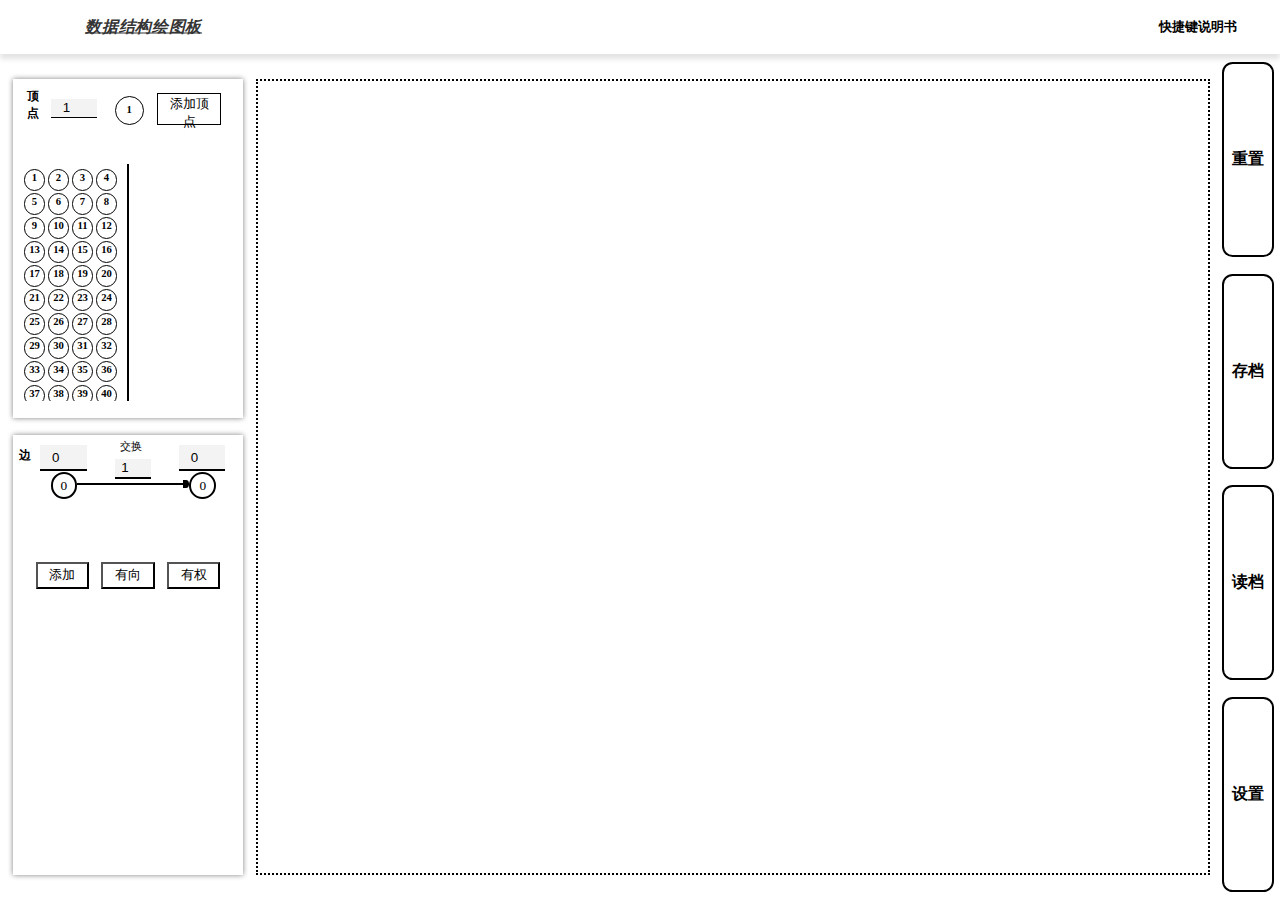
<file: index.html>
<!DOCTYPE html>
<html>
	<head>
		<meta charset="utf-8">
		<title>数据结构绘图板</title>
		<link rel="stylesheet" href="./index.css">
	</head>
	<body>
		<div class="navbar">
			<h2 class="navbar-logo">数据结构绘图板</h2>
			<a href="快捷键.html" target="_blank" class="navbar-instructions">快捷键说明书</a>
		</div>
		<div class="main">
			
			<div class="mask">
				
				<div class="settings">
					<div class="cross">X</div>
					<h1>敬请期待</h1>
					<!-- <button type="button">确定</button> -->
				</div>
				
				<div class="saving">
					<div class="cross">X</div>
					<h1 class="saving-title">存档</h1>
					<div class="saving-form">
						<div class="saving-input">
							<input type="text" class="saving-username" placeholder="用户名称">
							<input type="text" class="saving-boardname" placeholder="作品名称号">
						</div>
						<div class="saving-output">
							<h3>作品导出如下：</h3>
							<div class="saving-output-result"></div>
						</div>
					</div>
					
					<button type="button" class="saving-submit">保存至云端</button>
				</div>
				
				<div class="loading">
					<div class="cross">X</div>
					<h1 class="loading-title">读档</h1>
					
					<div class="loading-form">
						<div class="loading-input">
							<input type="text" class="loading-username" placeholder="用户名">
							<!-- <input type="text" class="loading-boardname" placeholder="作品名"> -->
							<button type="button" class="loading-search">搜索</button>
						</div>
						<div class="loading-list">
<!-- 							<div class="loading-item loading-item-selected">
								<div class="loading-item-boardname">最短路径1</div>
								<div class="loading-item-timestamp">2021-12-29 15:08:22</div>
								<button class="loading-item-delete">删除</button>
							</div> -->
						</div>
						<div class="loading-output">
							<h3>获取作品如下：</h3>
							<div class="loading-output-result"></div>
						</div>
					</div>
					
					
					<button type="button" class="loading-submit">确认读档</button>
				</div>
				
			</div>
			
			<div class="panel">
				<div class="vertex">
					<div class="vertex-form">
						<input type="number" class="vertex-newinfo" value="1">
						<div class="vertex-demo">1</div>
						<button type="button" class="vertex-new">添加顶点</button>
						<h3 class="vertex-title">顶点</h3>
					</div>
					<div class="vertex-list-unused"></div>
					<div class="vertex-list-using"></div>
					
				</div>
				<div class="edge">
					<div class="edge-form">
						<h3 class="edge-title">边</h3>
						<input type="number" class="edge-v1" value="0" title="快捷键:Q">
						<input type="number" class="edge-v2" value="0" title="快捷键:W">
						<input type="number" class="edge-dis"value="1">
						<div class="edge-demo-v1">0</div>
						<div class="edge-demo-v2">0</div>
						<div class="edge-edge edge-directed"></div>
						<div class="edge-exchange">交换</div>
						<div class="edge-control">
							<button type="button" class="edge-new" title="快捷键:X">添加</button>
							<button type="button" class="edge-direction">有向</button>
							<button type="button" class="edge-distance">有权</button>
						</div>
					</div>
					<div class="edge-list">
	<!-- 					<div class="edge-item" id="1-2-5">
							<div class="edge-item-v1">1</div>
							<div class="edge-item-v2">2</div>
							<div class="edge-item-dis edge-no-distance">5</div>
							<div class="edge-item-edge edge-directed"></div>
						</div> -->
					</div>
				</div>
			</div>
			<div class="board">
				<canvas id="canvas"></canvas>
			</div>
			<div class="controls">
				<button type="button" class="control-reset">重置</button>
				<button type="button" class="control-save">存档</button>
				<button type="button" class="control-load">读档</button>
				<button type="button" class="control-settings">设置</button>
			</div>
		</div>
	</body>
</html>

<script src="jquery-3.5.1.js"></script>
<script src="commen.js"></script>
<script src="Vertex.js"></script>
<script src="Note.js"></script>
<script src="Edge.js"></script>
<script src="index.js"></script>
</file>
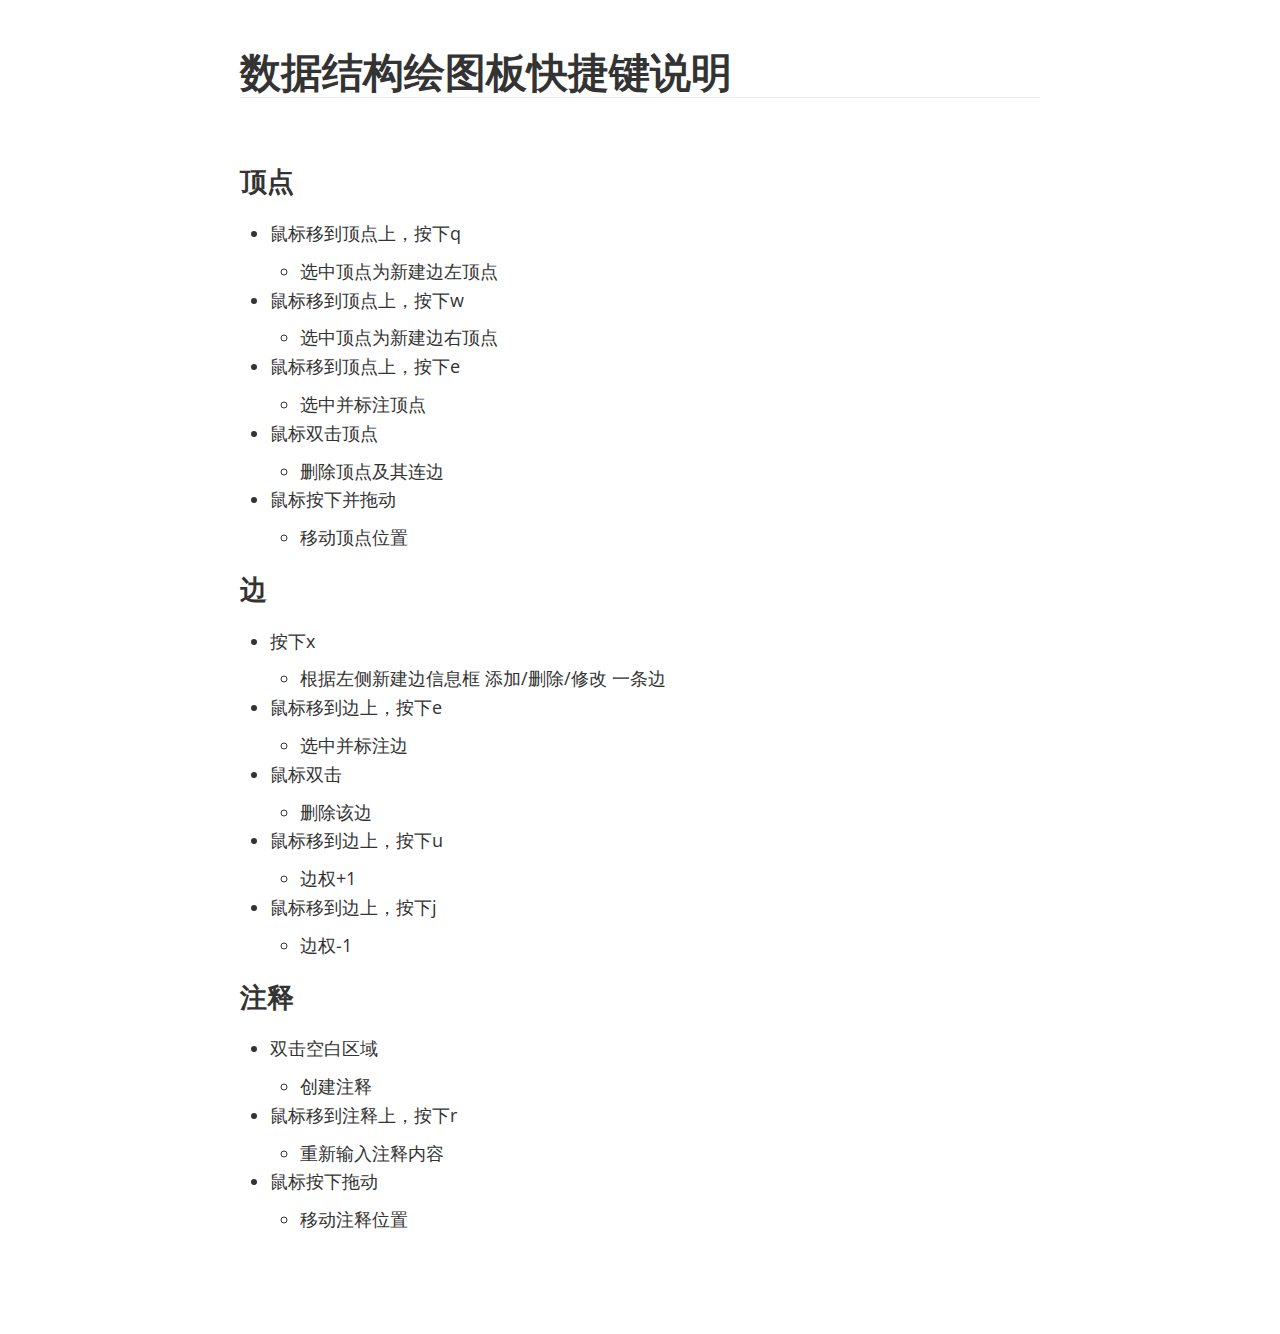
<file: 快捷键.html>
<!doctype html>
<html style='font-size:18px !important'>
<head>
<meta charset='UTF-8'><meta name='viewport' content='width=device-width initial-scale=1'>
<title>数据结构绘图板快捷键</title><link href='https://fonts.loli.net/css?family=Open+Sans:400italic,700italic,700,400&subset=latin,latin-ext' rel='stylesheet' type='text/css' /><style type='text/css'>html {overflow-x: initial !important;}:root { --bg-color:#ffffff; --text-color:#333333; --select-text-bg-color:#B5D6FC; --select-text-font-color:auto; --monospace:"Lucida Console",Consolas,"Courier",monospace; --title-bar-height:20px; }
.mac-os-11 { --title-bar-height:28px; }
html { font-size: 14px; background-color: var(--bg-color); color: var(--text-color); font-family: "Helvetica Neue", Helvetica, Arial, sans-serif; -webkit-font-smoothing: antialiased; }
body { margin: 0px; padding: 0px; height: auto; bottom: 0px; top: 0px; left: 0px; right: 0px; font-size: 1rem; line-height: 1.42857; overflow-x: hidden; background: inherit; tab-size: 4; }
iframe { margin: auto; }
a.url { word-break: break-all; }
a:active, a:hover { outline: 0px; }
.in-text-selection, ::selection { text-shadow: none; background: var(--select-text-bg-color); color: var(--select-text-font-color); }
#write { margin: 0px auto; height: auto; width: inherit; word-break: normal; overflow-wrap: break-word; position: relative; white-space: normal; overflow-x: visible; padding-top: 36px; }
#write.first-line-indent p { text-indent: 2em; }
#write.first-line-indent li p, #write.first-line-indent p * { text-indent: 0px; }
#write.first-line-indent li { margin-left: 2em; }
.for-image #write { padding-left: 8px; padding-right: 8px; }
body.typora-export { padding-left: 30px; padding-right: 30px; }
.typora-export .footnote-line, .typora-export li, .typora-export p { white-space: pre-wrap; }
.typora-export .task-list-item input { pointer-events: none; }
@media screen and (max-width: 500px) {
  body.typora-export { padding-left: 0px; padding-right: 0px; }
  #write { padding-left: 20px; padding-right: 20px; }
  .CodeMirror-sizer { margin-left: 0px !important; }
  .CodeMirror-gutters { display: none !important; }
}
#write li > figure:last-child { margin-bottom: 0.5rem; }
#write ol, #write ul { position: relative; }
img { max-width: 100%; vertical-align: middle; image-orientation: from-image; }
button, input, select, textarea { color: inherit; font: inherit; }
input[type="checkbox"], input[type="radio"] { line-height: normal; padding: 0px; }
*, ::after, ::before { box-sizing: border-box; }
#write h1, #write h2, #write h3, #write h4, #write h5, #write h6, #write p, #write pre { width: inherit; }
#write h1, #write h2, #write h3, #write h4, #write h5, #write h6, #write p { position: relative; }
p { line-height: inherit; }
h1, h2, h3, h4, h5, h6 { break-after: avoid-page; break-inside: avoid; orphans: 4; }
p { orphans: 4; }
h1 { font-size: 2rem; }
h2 { font-size: 1.8rem; }
h3 { font-size: 1.6rem; }
h4 { font-size: 1.4rem; }
h5 { font-size: 1.2rem; }
h6 { font-size: 1rem; }
.md-math-block, .md-rawblock, h1, h2, h3, h4, h5, h6, p { margin-top: 1rem; margin-bottom: 1rem; }
.hidden { display: none; }
.md-blockmeta { color: rgb(204, 204, 204); font-weight: 700; font-style: italic; }
a { cursor: pointer; }
sup.md-footnote { padding: 2px 4px; background-color: rgba(238, 238, 238, 0.7); color: rgb(85, 85, 85); border-radius: 4px; cursor: pointer; }
sup.md-footnote a, sup.md-footnote a:hover { color: inherit; text-transform: inherit; text-decoration: inherit; }
#write input[type="checkbox"] { cursor: pointer; width: inherit; height: inherit; }
figure { overflow-x: auto; margin: 1.2em 0px; max-width: calc(100% + 16px); padding: 0px; }
figure > table { margin: 0px; }
tr { break-inside: avoid; break-after: auto; }
thead { display: table-header-group; }
table { border-collapse: collapse; border-spacing: 0px; width: 100%; overflow: auto; break-inside: auto; text-align: left; }
table.md-table td { min-width: 32px; }
.CodeMirror-gutters { border-right: 0px; background-color: inherit; }
.CodeMirror-linenumber { user-select: none; }
.CodeMirror { text-align: left; }
.CodeMirror-placeholder { opacity: 0.3; }
.CodeMirror pre { padding: 0px 4px; }
.CodeMirror-lines { padding: 0px; }
div.hr:focus { cursor: none; }
#write pre { white-space: pre-wrap; }
#write.fences-no-line-wrapping pre { white-space: pre; }
#write pre.ty-contain-cm { white-space: normal; }
.CodeMirror-gutters { margin-right: 4px; }
.md-fences { font-size: 0.9rem; display: block; break-inside: avoid; text-align: left; overflow: visible; white-space: pre; background: inherit; position: relative !important; }
.md-diagram-panel { width: 100%; margin-top: 10px; text-align: center; padding-top: 0px; padding-bottom: 8px; overflow-x: auto; }
#write .md-fences.mock-cm { white-space: pre-wrap; }
.md-fences.md-fences-with-lineno { padding-left: 0px; }
#write.fences-no-line-wrapping .md-fences.mock-cm { white-space: pre; overflow-x: auto; }
.md-fences.mock-cm.md-fences-with-lineno { padding-left: 8px; }
.CodeMirror-line, twitterwidget { break-inside: avoid; }
.footnotes { opacity: 0.8; font-size: 0.9rem; margin-top: 1em; margin-bottom: 1em; }
.footnotes + .footnotes { margin-top: 0px; }
.md-reset { margin: 0px; padding: 0px; border: 0px; outline: 0px; vertical-align: top; background: 0px 0px; text-decoration: none; text-shadow: none; float: none; position: static; width: auto; height: auto; white-space: nowrap; cursor: inherit; -webkit-tap-highlight-color: transparent; line-height: normal; font-weight: 400; text-align: left; box-sizing: content-box; direction: ltr; }
li div { padding-top: 0px; }
blockquote { margin: 1rem 0px; }
li .mathjax-block, li p { margin: 0.5rem 0px; }
li blockquote { margin: 1rem 0px; }
li { margin: 0px; position: relative; }
blockquote > :last-child { margin-bottom: 0px; }
blockquote > :first-child, li > :first-child { margin-top: 0px; }
.footnotes-area { color: rgb(136, 136, 136); margin-top: 0.714rem; padding-bottom: 0.143rem; white-space: normal; }
#write .footnote-line { white-space: pre-wrap; }
@media print {
  body, html { border: 1px solid transparent; height: 99%; break-after: avoid; break-before: avoid; font-variant-ligatures: no-common-ligatures; }
  #write { margin-top: 0px; padding-top: 0px; border-color: transparent !important; }
  .typora-export * { -webkit-print-color-adjust: exact; }
  .typora-export #write { break-after: avoid; }
  .typora-export #write::after { height: 0px; }
  .is-mac table { break-inside: avoid; }
}
.footnote-line { margin-top: 0.714em; font-size: 0.7em; }
a img, img a { cursor: pointer; }
pre.md-meta-block { font-size: 0.8rem; min-height: 0.8rem; white-space: pre-wrap; background: rgb(204, 204, 204); display: block; overflow-x: hidden; }
p > .md-image:only-child:not(.md-img-error) img, p > img:only-child { display: block; margin: auto; }
#write.first-line-indent p > .md-image:only-child:not(.md-img-error) img { left: -2em; position: relative; }
p > .md-image:only-child { display: inline-block; width: 100%; }
#write .MathJax_Display { margin: 0.8em 0px 0px; }
.md-math-block { width: 100%; }
.md-math-block:not(:empty)::after { display: none; }
.MathJax_ref { fill: currentcolor; }
[contenteditable="true"]:active, [contenteditable="true"]:focus, [contenteditable="false"]:active, [contenteditable="false"]:focus { outline: 0px; box-shadow: none; }
.md-task-list-item { position: relative; list-style-type: none; }
.task-list-item.md-task-list-item { padding-left: 0px; }
.md-task-list-item > input { position: absolute; top: 0px; left: 0px; margin-left: -1.2em; margin-top: calc(1em - 10px); border: none; }
.math { font-size: 1rem; }
.md-toc { min-height: 3.58rem; position: relative; font-size: 0.9rem; border-radius: 10px; }
.md-toc-content { position: relative; margin-left: 0px; }
.md-toc-content::after, .md-toc::after { display: none; }
.md-toc-item { display: block; color: rgb(65, 131, 196); }
.md-toc-item a { text-decoration: none; }
.md-toc-inner:hover { text-decoration: underline; }
.md-toc-inner { display: inline-block; cursor: pointer; }
.md-toc-h1 .md-toc-inner { margin-left: 0px; font-weight: 700; }
.md-toc-h2 .md-toc-inner { margin-left: 2em; }
.md-toc-h3 .md-toc-inner { margin-left: 4em; }
.md-toc-h4 .md-toc-inner { margin-left: 6em; }
.md-toc-h5 .md-toc-inner { margin-left: 8em; }
.md-toc-h6 .md-toc-inner { margin-left: 10em; }
@media screen and (max-width: 48em) {
  .md-toc-h3 .md-toc-inner { margin-left: 3.5em; }
  .md-toc-h4 .md-toc-inner { margin-left: 5em; }
  .md-toc-h5 .md-toc-inner { margin-left: 6.5em; }
  .md-toc-h6 .md-toc-inner { margin-left: 8em; }
}
a.md-toc-inner { font-size: inherit; font-style: inherit; font-weight: inherit; line-height: inherit; }
.footnote-line a:not(.reversefootnote) { color: inherit; }
.md-attr { display: none; }
.md-fn-count::after { content: "."; }
code, pre, samp, tt { font-family: var(--monospace); }
kbd { margin: 0px 0.1em; padding: 0.1em 0.6em; font-size: 0.8em; color: rgb(36, 39, 41); background: rgb(255, 255, 255); border: 1px solid rgb(173, 179, 185); border-radius: 3px; box-shadow: rgba(12, 13, 14, 0.2) 0px 1px 0px, rgb(255, 255, 255) 0px 0px 0px 2px inset; white-space: nowrap; vertical-align: middle; }
.md-comment { color: rgb(162, 127, 3); opacity: 0.8; font-family: var(--monospace); }
code { text-align: left; vertical-align: initial; }
a.md-print-anchor { white-space: pre !important; border-width: initial !important; border-style: none !important; border-color: initial !important; display: inline-block !important; position: absolute !important; width: 1px !important; right: 0px !important; outline: 0px !important; background: 0px 0px !important; text-decoration: initial !important; text-shadow: initial !important; }
.md-inline-math .MathJax_SVG .noError { display: none !important; }
.html-for-mac .inline-math-svg .MathJax_SVG { vertical-align: 0.2px; }
.md-math-block .MathJax_SVG_Display { text-align: center; margin: 0px; position: relative; text-indent: 0px; max-width: none; max-height: none; min-height: 0px; min-width: 100%; width: auto; overflow-y: hidden; display: block !important; }
.MathJax_SVG_Display, .md-inline-math .MathJax_SVG_Display { width: auto; margin: inherit; display: inline-block !important; }
.MathJax_SVG .MJX-monospace { font-family: var(--monospace); }
.MathJax_SVG .MJX-sans-serif { font-family: sans-serif; }
.MathJax_SVG { display: inline; font-style: normal; font-weight: 400; line-height: normal; zoom: 90%; text-indent: 0px; text-align: left; text-transform: none; letter-spacing: normal; word-spacing: normal; overflow-wrap: normal; white-space: nowrap; float: none; direction: ltr; max-width: none; max-height: none; min-width: 0px; min-height: 0px; border: 0px; padding: 0px; margin: 0px; }
.MathJax_SVG * { transition: none 0s ease 0s; }
.MathJax_SVG_Display svg { vertical-align: middle !important; margin-bottom: 0px !important; margin-top: 0px !important; }
.os-windows.monocolor-emoji .md-emoji { font-family: "Segoe UI Symbol", sans-serif; }
.md-diagram-panel > svg { max-width: 100%; }
[lang="flow"] svg, [lang="mermaid"] svg { max-width: 100%; height: auto; }
[lang="mermaid"] .node text { font-size: 1rem; }
table tr th { border-bottom: 0px; }
video { max-width: 100%; display: block; margin: 0px auto; }
iframe { max-width: 100%; width: 100%; border: none; }
.highlight td, .highlight tr { border: 0px; }
mark { background: rgb(255, 255, 0); color: rgb(0, 0, 0); }
.md-html-inline .md-plain, .md-html-inline strong, mark .md-inline-math, mark strong { color: inherit; }
mark .md-meta { color: rgb(0, 0, 0); opacity: 0.3 !important; }
@media print {
  .typora-export h1, .typora-export h2, .typora-export h3, .typora-export h4, .typora-export h5, .typora-export h6 { break-inside: avoid; }
}
.md-diagram-panel .messageText { stroke: none !important; }
.md-diagram-panel .start-state { fill: var(--node-fill); }
.md-diagram-panel .edgeLabel rect { opacity: 1 !important; }
.md-require-zoom-fix foreignobject { font-size: var(--mermaid-font-zoom); }


:root {
    --side-bar-bg-color: #fafafa;
    --control-text-color: #777;
}

@include-when-export url(https://fonts.loli.net/css?family=Open+Sans:400italic,700italic,700,400&subset=latin,latin-ext);

/* open-sans-regular - latin-ext_latin */
  /* open-sans-italic - latin-ext_latin */
    /* open-sans-700 - latin-ext_latin */
    /* open-sans-700italic - latin-ext_latin */
  html {
    font-size: 16px;
}

body {
    font-family: "Open Sans","Clear Sans", "Helvetica Neue", Helvetica, Arial, sans-serif;
    color: rgb(51, 51, 51);
    line-height: 1.6;
}

#write {
    max-width: 860px;
  	margin: 0 auto;
  	padding: 30px;
    padding-bottom: 100px;
}

@media only screen and (min-width: 1400px) {
	#write {
		max-width: 1024px;
	}
}

@media only screen and (min-width: 1800px) {
	#write {
		max-width: 1200px;
	}
}

#write > ul:first-child,
#write > ol:first-child{
    margin-top: 30px;
}

a {
    color: #4183C4;
}
h1,
h2,
h3,
h4,
h5,
h6 {
    position: relative;
    margin-top: 1rem;
    margin-bottom: 1rem;
    font-weight: bold;
    line-height: 1.4;
    cursor: text;
}
h1:hover a.anchor,
h2:hover a.anchor,
h3:hover a.anchor,
h4:hover a.anchor,
h5:hover a.anchor,
h6:hover a.anchor {
    text-decoration: none;
}
h1 tt,
h1 code {
    font-size: inherit;
}
h2 tt,
h2 code {
    font-size: inherit;
}
h3 tt,
h3 code {
    font-size: inherit;
}
h4 tt,
h4 code {
    font-size: inherit;
}
h5 tt,
h5 code {
    font-size: inherit;
}
h6 tt,
h6 code {
    font-size: inherit;
}
h1 {
    font-size: 2.25em;
    line-height: 1.2;
    border-bottom: 1px solid #eee;
}
h2 {
    font-size: 1.75em;
    line-height: 1.225;
    border-bottom: 1px solid #eee;
}

/*@media print {
    .typora-export h1,
    .typora-export h2 {
        border-bottom: none;
        padding-bottom: initial;
    }

    .typora-export h1::after,
    .typora-export h2::after {
        content: "";
        display: block;
        height: 100px;
        margin-top: -96px;
        border-top: 1px solid #eee;
    }
}*/

h3 {
    font-size: 1.5em;
    line-height: 1.43;
}
h4 {
    font-size: 1.25em;
}
h5 {
    font-size: 1em;
}
h6 {
   font-size: 1em;
    color: #777;
}
p,
blockquote,
ul,
ol,
dl,
table{
    margin: 0.8em 0;
}
li>ol,
li>ul {
    margin: 0 0;
}
hr {
    height: 2px;
    padding: 0;
    margin: 16px 0;
    background-color: #e7e7e7;
    border: 0 none;
    overflow: hidden;
    box-sizing: content-box;
}

li p.first {
    display: inline-block;
}
ul,
ol {
    padding-left: 30px;
}
ul:first-child,
ol:first-child {
    margin-top: 0;
}
ul:last-child,
ol:last-child {
    margin-bottom: 0;
}
blockquote {
    border-left: 4px solid #dfe2e5;
    padding: 0 15px;
    color: #777777;
}
blockquote blockquote {
    padding-right: 0;
}
table {
    padding: 0;
    word-break: initial;
}
table tr {
    border-top: 1px solid #dfe2e5;
    margin: 0;
    padding: 0;
}
table tr:nth-child(2n),
thead {
    background-color: #f8f8f8;
}
table th {
    font-weight: bold;
    border: 1px solid #dfe2e5;
    border-bottom: 0;
    margin: 0;
    padding: 6px 13px;
}
table td {
    border: 1px solid #dfe2e5;
    margin: 0;
    padding: 6px 13px;
}
table th:first-child,
table td:first-child {
    margin-top: 0;
}
table th:last-child,
table td:last-child {
    margin-bottom: 0;
}

.CodeMirror-lines {
    padding-left: 4px;
}

.code-tooltip {
    box-shadow: 0 1px 1px 0 rgba(0,28,36,.3);
    border-top: 1px solid #eef2f2;
}

.md-fences,
code,
tt {
    border: 1px solid #e7eaed;
    background-color: #f8f8f8;
    border-radius: 3px;
    padding: 0;
    padding: 2px 4px 0px 4px;
    font-size: 0.9em;
}

code {
    background-color: #f3f4f4;
    padding: 0 2px 0 2px;
}

.md-fences {
    margin-bottom: 15px;
    margin-top: 15px;
    padding-top: 8px;
    padding-bottom: 6px;
}


.md-task-list-item > input {
  margin-left: -1.3em;
}

@media print {
    html {
        font-size: 13px;
    }
    table,
    pre {
        page-break-inside: avoid;
    }
    pre {
        word-wrap: break-word;
    }
}

.md-fences {
	background-color: #f8f8f8;
}
#write pre.md-meta-block {
	padding: 1rem;
    font-size: 85%;
    line-height: 1.45;
    background-color: #f7f7f7;
    border: 0;
    border-radius: 3px;
    color: #777777;
    margin-top: 0 !important;
}

.mathjax-block>.code-tooltip {
	bottom: .375rem;
}

.md-mathjax-midline {
    background: #fafafa;
}

#write>h3.md-focus:before{
	left: -1.5625rem;
	top: .375rem;
}
#write>h4.md-focus:before{
	left: -1.5625rem;
	top: .285714286rem;
}
#write>h5.md-focus:before{
	left: -1.5625rem;
	top: .285714286rem;
}
#write>h6.md-focus:before{
	left: -1.5625rem;
	top: .285714286rem;
}
.md-image>.md-meta {
    /*border: 1px solid #ddd;*/
    border-radius: 3px;
    padding: 2px 0px 0px 4px;
    font-size: 0.9em;
    color: inherit;
}

.md-tag {
    color: #a7a7a7;
    opacity: 1;
}

.md-toc { 
    margin-top:20px;
    padding-bottom:20px;
}

.sidebar-tabs {
    border-bottom: none;
}

#typora-quick-open {
    border: 1px solid #ddd;
    background-color: #f8f8f8;
}

#typora-quick-open-item {
    background-color: #FAFAFA;
    border-color: #FEFEFE #e5e5e5 #e5e5e5 #eee;
    border-style: solid;
    border-width: 1px;
}

/** focus mode */
.on-focus-mode blockquote {
    border-left-color: rgba(85, 85, 85, 0.12);
}

header, .context-menu, .megamenu-content, footer{
    font-family: "Segoe UI", "Arial", sans-serif;
}

.file-node-content:hover .file-node-icon,
.file-node-content:hover .file-node-open-state{
    visibility: visible;
}

.mac-seamless-mode #typora-sidebar {
    background-color: #fafafa;
    background-color: var(--side-bar-bg-color);
}

.md-lang {
    color: #b4654d;
}

.html-for-mac .context-menu {
    --item-hover-bg-color: #E6F0FE;
}

#md-notification .btn {
    border: 0;
}

.dropdown-menu .divider {
    border-color: #e5e5e5;
}

.ty-preferences .window-content {
    background-color: #fafafa;
}

.ty-preferences .nav-group-item.active {
    color: white;
    background: #999;
}


</style>
</head>
<body class='typora-export os-windows'>
<div id='write'  class=''><h1><a name="数据结构绘图板快捷键说明" class="md-header-anchor"></a><span>数据结构绘图板快捷键说明</span></h1><p>&nbsp;</p><h3><a name="顶点" class="md-header-anchor"></a><span>顶点</span></h3><ul><li><p><span>鼠标移到顶点上，按下q </span></p><ul><li><span>选中顶点为新建边左顶点</span></li></ul></li><li><p><span>鼠标移到顶点上，按下w</span></p><ul><li><span>选中顶点为新建边右顶点</span></li></ul></li><li><p><span>鼠标移到顶点上，按下e</span></p><ul><li><span>选中并标注顶点</span></li></ul></li><li><p><span>鼠标双击顶点</span></p><ul><li><span>删除顶点及其连边</span></li></ul></li><li><p><span>鼠标按下并拖动</span></p><ul><li><span>移动顶点位置</span></li></ul></li></ul><h3><a name="边" class="md-header-anchor"></a><span>边</span></h3><ul><li><p><span>按下x</span></p><ul><li><span>根据左侧新建边信息框 添加/删除/修改 一条边</span></li></ul></li><li><p><span>鼠标移到边上，按下e</span></p><ul><li><span>选中并标注边</span></li></ul></li><li><p><span>鼠标双击</span></p><ul><li><span>删除该边</span></li></ul></li><li><p><span>鼠标移到边上，按下u</span></p><ul><li><span>边权+1</span></li></ul></li><li><p><span>鼠标移到边上，按下j</span></p><ul><li><span>边权-1</span></li></ul></li></ul><h3><a name="注释" class="md-header-anchor"></a><span>注释</span></h3><ul><li><p><span>双击空白区域</span></p><ul><li><span>创建注释</span></li></ul></li><li><p><span>鼠标移到注释上，按下r</span></p><ul><li><span>重新输入注释内容</span></li></ul></li><li><p><span>鼠标按下拖动</span></p><ul><li><span>移动注释位置</span></li></ul></li></ul></div>
</body>
</html>
</file>
<file: index.css>
html,body{
	margin: 0rem;
	padding: 0rem;
	height: 100%;
	width: 100%;
}

input:focus-visible{
	outline: 0rem;
}

.navbar{
	width: 100%;
	height: 6%;
	/* border-bottom: 1px solid gray; */
	box-sizing: border-box;
	box-shadow: 0rem .5rem .5rem #e3e3e3;
	position: relative;
}

.main{
	height: 94%;
	width: 100%;
	position: relative;
}

.navbar h2{
	position: absolute;
	left: 8rem;
	margin: 0rem;
	padding: 0rem;
	top: 50%;
	transform: translateY(-50%);
	font-style: italic;
	letter-spacing: 0.0625rem;
	text-decoration: underline;
	color: #353535;
	cursor: pointer;
	transition: color .5s;
}

.navbar h2:hover{
	color: orangered;
}

.navbar-instructions{
    margin: 0rem;
    position: absolute;
    right: 4rem;
    top: 50%;
    transform: translateY(-50%);
    font-size: 1.25rem;
    color: black;
    text-decoration: none;
    font-weight: bold;
    transition: color .2s;
	cursor: pointer;
}

.navbar-instructions:hover{
	color: orangered;
}

.panel{
	height: 100%;
	/* background-color: red; */
	position: absolute;
	top: 0%;
	left: 0%;
	width: 20%;
	/* border-right: 0.25rem solid; */
}

.board{
	/* background-color: blue; */
	height: 94%;
	width: 74.5%;
	position: absolute;
	top: 3%;
	left: 20%;
	border: 0.25rem dotted;
	box-sizing: border-box;
}

.controls{
    position: absolute;
    height: 100%;
    width: 5%;
    /* border: 1px solid; */
    top: 0%;
    left: 95%;
    /* background: red; */
    display: flex;
    flex-direction: column;
    flex-wrap: nowrap;
    justify-content: space-around;
    align-items: center;
}

.controls button{
	width: 80%;
	height: 23%;
	background-color: white;
	border: 2px solid;
	border-radius: 1rem;
	font-size: 1.5rem;
	font-weight: bold;
	cursor: pointer;
}

.controls button:hover{
	background-color: black;
	color: white;
}

#canvas{
	height: 100%;
	width: 100%;
	/* background-color: black; */
}

.vertex{
	/* border: 1px solid; */
	position: absolute;
	height: 40%;
	width: 90%;
	left: 5%;
	top: 3%;
	box-shadow: 0rem 0rem .5rem gray;
}

.vertex-form{
	position: absolute;
	height: 25%;
	width: 95%;
	left: 2.5%;
	top: 1%;
	/* border: 1px solid; */
}

.vertex-list-unused{
	position: absolute;
	height: 70%;
	width: 48%;
	/* border: 1px solid; */
	top: 25%;
	left: 2.5%;
	padding: .25rem;
	box-sizing: border-box;
	overflow: auto;
	border-right: 0.25rem solid;
}
.vertex-list-using{
	position: absolute;
	height: 70%;
	width: 44%;
	/* border: 1px solid; */
	top: 25%;
	left: 52%;
	padding: .25rem;
	box-sizing: border-box;
	overflow: auto;
}

.vertex-list-using::-webkit-scrollbar,
.vertex-list-unused::-webkit-scrollbar{
	display: none;
}

.vertex-item{
	height: 2rem;
	width: 2rem;
	border: 0.175rem solid;
	border-radius: 50%;
	line-height: 1.5rem;
	font-weight: bold;
	text-align: center;
	box-sizing: border-box;
	float: left;
	margin-left: .25rem;
	margin-top: .25rem;
	
	user-select:none;
	
	cursor: pointer;
	/* transition: color .2s; */
}

.vertex-item-selected{
	border-color: red;
}

/* .vertex-item:hover{
	color: red;
}
 */
.vertex-new{
	position: absolute;
	height: 3rem;
	width: 6rem;
	border: .125rem solid;
	background: white;
	top: 1rem;
	left: 13rem;
	
	/* transition: all .1s; */
	cursor: pointer;
}

.vertex-title{
	position: absolute;
	/* border: 1px solid; */
	margin: 0rem;
	top: .5rem;
	left: .75rem;
	width: 2rem;
}

.vertex-new:hover{
	color: white;
	background-color: black;
}

.vertex-demo{
	height: 2.75rem;
	width: 2.75rem;
	border: 0.175rem solid;
	border-radius: 50%;
	line-height: 2.5rem;
	font-weight: bold;
	text-align: center;
	box-sizing: border-box;
	position: absolute;
	top: 1.25rem;
	left: 9rem;
}

.vertex-newinfo{
	position: absolute;
	width: 4rem;
	height: 1.5rem;
	text-align: center;
	font-size: 1.25rem;
	border: 0rem;
	border-bottom: 0.125rem solid;
	top: 1.5rem;
	left: 3rem;
	background-color: #f3f3f3;
}

.edge{
	/* border: 1px solid; */
	position: absolute;
	height: 52%;
	width: 90%;
	left: 5%;
	top: 45%;
	box-shadow: 0rem 0rem .5rem gray;	
}

.edge-form{
	position: absolute;
	/* border: 1px solid; */
	height: 35%;
	width: 95%;
	left: 2.5%;
}
.edge-list{
    position: absolute;
    /* border: 1px solid; */
    height: 60%;
    width: 95%;
    left: 2.5%;
    top: 38%;
    display: flex;
    flex-wrap: wrap;
    justify-content: space-between;
    align-content: flex-start;
	overflow: auto;
}
.edge-list::-webkit-scrollbar{
	display: none;
}

.edge-v1{
    position: absolute;
    width: 4rem;
    background: #f3f3f3;
    border: 0rem;
    border-bottom: 2px solid;
    height: 2rem;
    font-size: 1.25rem;
    text-align: center;
    top: 1rem;
    left: 2rem;
}

.edge-v2{
    position: absolute;
    width: 4rem;
    background: #f3f3f3;
    border: 0rem;
    border-bottom: 2px solid;
    height: 2rem;
    font-size: 1.25rem;
    text-align: center;
    top: 1rem;
    left: 15rem;
}

.edge-dis{
    position: absolute;
    width: 3rem;
    background: #f3f3f3;
    border: 0rem;
    border-bottom: 2px solid;
    height: 1.5rem;
    font-size: 1.25rem;
    text-align: center;
    left: 9rem;
    top: 2.25rem;
}

.edge-demo-v1{
    position: absolute;
    height: 2.5rem;
    width: 2.5rem;
    border: 2px solid;
    border-radius: 50%;
    line-height: 2.25rem;
    text-align: center;
    font-size: 1.25rem;
    top: 3.5rem;
    left: 3rem;
    box-sizing: border-box;
}

.edge-demo-v2{
    position: absolute;
    height: 2.5rem;
    width: 2.5rem;
    border: 2px solid;
    border-radius: 50%;
    line-height: 2.25rem;
    text-align: center;
    font-size: 1.25rem;
    box-sizing: border-box;
    top: 3.5rem;
    right: 2rem;
}

.edge-edge{
    position: absolute;
    height: .25rem;
    width: 10.5rem;
    background: black;
    top: 4.5rem;
    left: 5.5rem;
}

.edge-control{
    position: absolute;
    /* border: 1px solid; */
    width: 90%;
    bottom: 0rem;
    left: 5%;
    display: flex;
    justify-content: space-around;
}

.edge-control button{
    height: 2.5rem;
    width: 5rem;
    background: white;
    cursor: pointer;
	/* transition: all .1s; */
}
.edge-control button:hover{
	color: white;
	background-color: black;
}

.edge-exchange{
    position: absolute;
    /* height: 1.5rem; */
    /* width: 5rem; */
    background: white;
    cursor: pointer;
    top: .5rem;
    left: 9.5rem;
    /* transition: all .1s; */
    /* border: 1px solid; */
}
.edge-exchange:hover{
	color: white;
	background-color: black;
}

.edge-title{
	position:absolute
}

.edge-item{
	/* border: 1px solid; */
	margin: .25rem;
	height: 3rem;
	width: 45%;
	position: relative;
	box-sizing: border-box;
	cursor: pointer;
	transition: background-color .1s;
}

.edge-item:hover{
	background-color: #e3e3e3;
}

.edge-item-v1{
    border: 2px solid;
    height: 2rem;
    width: 2rem;
    border-radius: 50%;
    text-align: center;
    line-height: 1.75;
    box-sizing: border-box;
    position: absolute;
    top: .5rem;
    left: .5rem;
}

.edge-item-v2{
    border: 2px solid;
    height: 2rem;
    width: 2rem;
    border-radius: 50%;
    text-align: center;
    line-height: 1.75;
    box-sizing: border-box;
    position: absolute;
    right: .5rem;
    top: .5rem;
}

.edge-item-edge{
    height: .25rem;
    width: 4.25rem;
    background: black;
    position: absolute;
    left: 2.5rem;
    top: 1.5rem;
}

.edge-item-dis{
    /* height: .25rem; */
    /* width: 4.25rem; */
    /* background: black; */
    position: absolute;
    left: 4.5rem;
    top: 0.25rem;
}

.edge-directed::after{
	content: '';
	position: absolute;
	height: .8rem;
	width: .6rem;
	display: block;
	background-color: black;
	right: 0rem;
	top: -.3rem;
	border-top-right-radius: 50%;
	border-bottom-right-radius: 50%;
}

.edge-no-distance{
	display: none !important;
}


.mask{
	height: 100%;
	width: 100%;
	position: absolute;
	top:0%;
	left: 0%;
	background-color: #00000030;
	z-index: 5;
	display: none;
}

.settings{
	position: absolute;
	top: 50%;
	left: 50%;
	height: 70%;
	width: 40%;
	background-color: white;
	display: none;
	transform: translate(-50%,-50%);
}

.saving{
	position: absolute;
	top: 50%;
	left: 50%;
	height: 50%;
	width: 40%;
	transform: translate(-50%,-50%);
	background-color: white;
	display: none;
}

.loading{
	position: absolute;
	top: 50%;
	left: 50%;
	height: 90%;
	width: 35%;
	transform: translate(-50%,-50%);
	background-color: white;
	display: none;
}

.cross{
	position: absolute;
	top: 0%;
	right: 0%;
	/* border: 1px solid; */
	height: 2rem;
	width: 2rem;
	text-align: center;
	line-height: 2rem;
	font-size: 1.5rem;
	cursor: pointer;
}

.cross:hover{
	background-color: orangered;
}

.mask div>button{
	border: 0.125rem solid;
	background-color: white;
	cursor: pointer;
}

.mask div>button:hover{
	color: white;
	background-color: black;
}

.saving-title{
    margin: 0rem;
    position: absolute;
    left: 3rem;
    top: 1rem;
}

.saving-form{
    /* border: 1px solid; */
    height: 70%;
    width: 90%;
    position: absolute;
    top: 16%;
    left: 5%;
}
.saving-input{
    height: 15%;
    width: 100%;
    /* border: 1px solid; */
    display: flex;
    justify-content: space-around;
}
.saving-output{
    height: 75%;
    /* border: 1px solid; */
    width: 100%;
    display: flex;
    flex-direction: column;
    justify-content: space-evenly;
    align-items: center;
	margin-top: 1rem;
}
.saving-output-result{
    border: 0.125rem dashed;
    margin: auto;
    height: 85%;
    width: 90%;
	padding: .5rem;
	box-sizing: border-box;
	overflow: auto;
	background-color: #f8f8f8;
}
.saving-input input{
	border: 0rem;
	text-align: center;
	border-bottom: 0.125rem solid;
	font-size: 1.25rem;
}

.saving-output h3{
	margin: 0rem;
	width: 90%;
}

.saving-submit{
    position: absolute;
    transform: translateX(-50%);
    left: 50%;
    bottom: 1rem;
    height: 3rem;
    width: 10rem;
}

.loading-title{
    position: absolute;
    left: 3rem;
    top: 1rem;
    margin: 0rem;
}

.loading-submit{
    position: absolute;
    bottom: 1rem;
    left: 50%;
    transform: translateX(-50%);
    height: 3rem;
    width: 20rem;
}

.loading-form{
    position: absolute;
    /* border: 1px solid; */
    height: 80%;
    width: 90%;
    left: 5%;
    top: 10%;
    display: flex;
    flex-direction: column;
    justify-content: space-between;
    align-items: center;
}

.loading-input{
    /* border: 1px solid; */
    width: 95%;
    height: 3rem;
    display: flex;
    justify-content: space-between;
	margin-bottom: 1rem;
}

.loading-list{
    border: 0.25rem double;
    height: 58%;
    width: 95%;
	box-sizing: border-box;
	overflow: auto;
}

.loading-output{
    height: 30%;
    width: 95%;
	display: flex;
	flex-direction: column;
	justify-content: space-evenly;
	align-items: center;
	margin-top: 1rem;
}

.loading-input input{
	border: 0rem;
	text-align: center;
	border-bottom: 0.125rem solid;
	font-size: 1.25rem;
	width: 80%;
}

.loading-output-result{
    border: 0.125rem dashed;
    margin: auto;
    height: 85%;
    width: 100%;
	padding: .5rem;
	box-sizing: border-box;
	overflow: auto;
	background-color: #f8f8f8;
}

.loading-output h3{
	width:100%;
	margin: 0rem;
}

.loading-item{
    height: 4rem;
    border-bottom: 1px solid;
    cursor: pointer;
    display: flex;
    justify-content: space-around;
    align-items: center;
}
.loading-item:hover{
	background-color: #f7f7f7;
}

.loading-item-selected{
	border-left: .5rem solid dimgray;
}

.loading-item-boardname{
    font-size: 1.25rem;
    font-weight: bold;
    width: 12rem;
	overflow: hidden;
    /* border: 1px solid; */
}

.loading-item-timestamp{
    color: gray;
    font-size: 1.25rem;
    font-style: italic;
}

.loading-item-delete{
	
}
</file>
